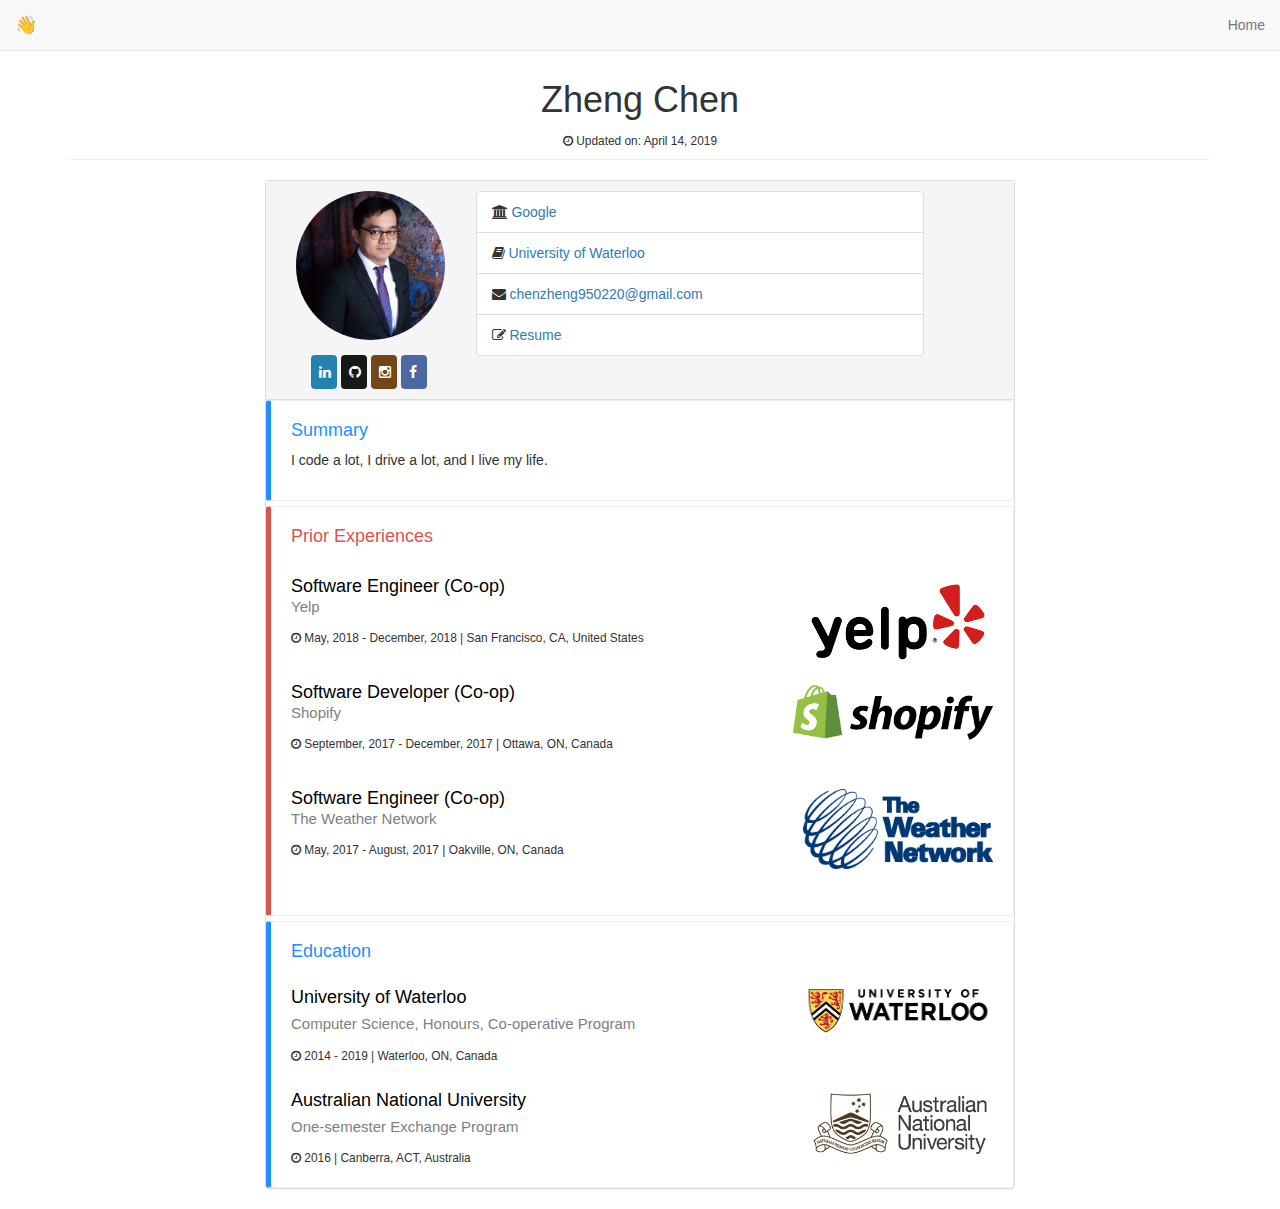
<file: index.html>
<!DOCTYPE html>

<!-- Bootstrap reference code -->
<html lang="en">

  <head>
    <meta charset="utf-8">
    <meta http-equiv="X-UA-Compatible" content="IE=edge">
    <meta name="viewport" content="width=device-width, initial-scale=1">
    <title>Zheng Chen</title>

    <link href="css/bootstrap.min.css" rel="stylesheet">
    <link href="./css/resume.css" rel="stylesheet">
    <link rel="shortcut icon" type="image/x-icon" href="favicon.ico"/>

    <!-- Navigation bar settings -->
    <nav class="navbar navbar-default navbar-fixed-top">
      <div class="container-fluid">
        <div class="navbar-header">
          <button type="button" class="navbar-toggle collapsed" data-toggle="collapse" data-target="#bs-example-navbar-collapse-1" aria-expanded="false">
            <span class="sr-only">Toggle navigation</span>
            <span class="icon-bar"></span>
            <span class="icon-bar"></span>
            <span class="icon-bar"></span>
          </button>
          <a class="navbar-brand" href="./index.html">👋</a>
        </div>

        <div class="collapse navbar-collapse" id="bs-example-navbar-collapse-1">
          <ul class="nav navbar-nav navbar-right">
            <li><a href="./index.html">Home</a></li>
          </ul>
        </div>
      </div>
    </nav>
    <!-- End of Navigation bar -->
  </head>

  <body>
    <div class="container">
      <br><br>
      <div class="resume">
        <header class="page-header">
          <h1 class="page-title">Zheng Chen</h1>
          <small> <i class="fa fa-clock-o"></i> Updated on: <time>April 14, 2019</time></small>
        </header>
      </div>

      <div class="row">
        <div class="col-xs-12 col-sm-12 col-md-offset-1 col-md-10 col-lg-offset-2 col-lg-8">
          <div class="panel panel-default">
            <div class="panel-heading resume-heading">
              <div class="row">
                <div class="col-lg-12">
                  <div class="col-xs-12 col-sm-3">
                    <figure>
                      <img class="img-circle img-responsive" alt="" src="./image/myself.jpg">
                    </figure>
                
                    <div class="row">
                      <div class="col-xs-12 social-btns">
                        <div class="col-xs-3 col-md-1 col-lg-1 social-btn-holder">
                          <a href="https://ca.linkedin.com/in/zhengchenuw" class="btn btn-social btn-block btn-linkedin">
                          <i class="fa fa-linkedin"></i> </a>
                        </div>
                        <div class="col-xs-3 col-md-1 col-lg-1 social-btn-holder">
                          <a href="https://github.com/chenzheng950220/" class="btn btn-social btn-block btn-github">
                            <i class="fa fa-github"></i> </a>
                        </div>
                        <div class="col-xs-3 col-md-1 col-lg-1 social-btn-holder">
                          <a href="https://www.instagram.com/zzz.chen/" class="btn btn-social btn-block btn-instagram">
                            <i class="fa fa-instagram"></i> </a>
                        </div>
                        <div class="col-xs-3 col-md-1 col-lg-1 social-btn-holder">
                          <a href="https://www.facebook.com/zheng.zack.chen" class="btn btn-social btn-block btn-facebook">
                            <i class="fa fa-facebook"></i> </a>
                        </div>
                      </div>
                    </div>
                  </div>

                  <div class="col-xs-12 col-sm-8">
                    <ul class="list-group">
                      <li class="list-group-item">
                        <i class="fa fa-university"></i><a href="https://www.google.ca"> Google</a>
                      </li>
                      <li class="list-group-item">
                        <i class="fa fa-book"></i><a href="https://cs.uwaterloo.ca"> University of Waterloo</a>
                      </li>
                      <li class="list-group-item">
                        <i class="fa fa-envelope"></i> <a href="mailto:chenzheng950220@gmail.com"> chenzheng950220@gmail.com</a>
                      </li>
                      <li class="list-group-item">
                        <i class="fa fa-edit"></i><a href="./CV.pdf"> Resume</a>
                      </li>
                    </ul>
                  </div>
                </div>
              </div>
            </div>
            <div class="bs-callout bs-callout-normal">
              <h4>Summary</h4>
              <p>
                I code a lot, I drive a lot, and I live my life.
              </p>
            </div>

            <div class="bs-callout bs-callout-danger">
              <h4>Prior Experiences</h4>
              <br>

              <h4 style="color:black">
                <a href="https://www.yelp.com/">
                <img src="./image/yelp.png"; alt="Yelp Logo"; style="float:right; width:190px; height:90px">
                </a>
                Software Engineer (Co-op) <br>
                <a href="https://www.yelp.com/"; style="color:grey; font-size: 15px">
                  Yelp
                </a> 
              </h4>
              <small> <i class="fa fa-clock-o"></i> May, 2018 - December, 2018 | San Francisco, CA, United States</small>
              <p class="list-group-item-text">
                <br><br>
              </p>

              <h4 style="color:black">
                <a href="https://www.shopify.ca/">
                <img src="./image/shopify.png"; alt="Shopify Logo"; style="float:right; width:200px; height:60px">
                </a>
                Software Developer (Co-op)<br>
                <a href="https://www.shopify.ca/"; style="color:grey; font-size: 15px">
                  Shopify
                </a> 
              </h4>
              <small>
                <i class="fa fa-clock-o"></i> September, 2017 - December, 2017 | Ottawa, ON, Canada</small>
              <p class="list-group-item-text">
                <br><br>
              </p>

              <h4 style="color:black">
                <a href="https://www.theweathernetwork.com/ca">
                <img src="./image/wn.png"; alt="Weather Network Logo"; style="float:right; width:190px; height:80px">
                </a>
                Software Engineer (Co-op) <br>
                <a href="https://www.theweathernetwork.com/ca"; style="color:grey; font-size: 15px">
                  The Weather Network
                </a> 
              </h4>
              <small> <i class="fa fa-clock-o"></i> May, 2017 - August, 2017 | Oakville, ON, Canada</small>
              <p class="list-group-item-text">
                <br><br>
              </p>
            </div>

            <div class="bs-callout bs-callout-normal">
              <h4>Education</h4>
              <h3>
                <a href="https://uwaterloo.ca">
                  <img src="./image/uw.jpg"; alt="UW Logo"; style="float:right; width:190px; height:55px">
                </a>
                <a href="https://uwaterloo.ca"; style="color:black; font-size:18px">University of Waterloo</a> <br>
                <a href="https://cs.uwaterloo.ca"; style="color:grey; font-size:15px">Computer Science, Honours, Co-operative Program</a>
              </h3>
              <small> <i class="fa fa-clock-o"></i> 2014 - 2019 | Waterloo, ON, Canada</small> <br>

              <h3>
                <a href="http://www.anu.edu.au">
                  <img src="./image/anu_logo.png"; alt="ANU Logo"; style="float:right; width:180px; height:70px">
                </a>
                <a href="http://www.anu.edu.au"; style="color:black; font-size:18px">Australian National University</a> <br>
                <a href="https://zhengchenblog.wordpress.com/2016/03/30/exchange/"; style="color:grey; font-size:15px"> One-semester Exchange Program </a>
              </h3>
              <small> <i class="fa fa-clock-o"></i> 2016 | Canberra, ACT, Australia</small> <br>
            </div>
          </div>
        </div>
      </div>
    </div>
  </body>

  <!-- Start of StatCounter Code for Default Guide -->
  <script type="text/javascript">
  var sc_project=10485398; 
  var sc_invisible=1; 
  var sc_security="9b737dd5"; 
  var scJsHost = (("https:" == document.location.protocol) ?
  "https://secure." : "http://www.");
  document.write("<sc"+"ript type='text/javascript' src='" +
  scJsHost+
  "statcounter.com/counter/counter.js'></"+"script>");
  </script>
  <noscript><div class="statcounter"><a title="shopify site
  analytics" href="http://statcounter.com/shopify/"
  target="_blank"><img class="statcounter"
  src="http://c.statcounter.com/10485398/0/9b737dd5/1/"
  alt="shopify site analytics"></a></div></noscript>
  <!-- End of StatCounter Code for Default Guide -->
</html>
</file>
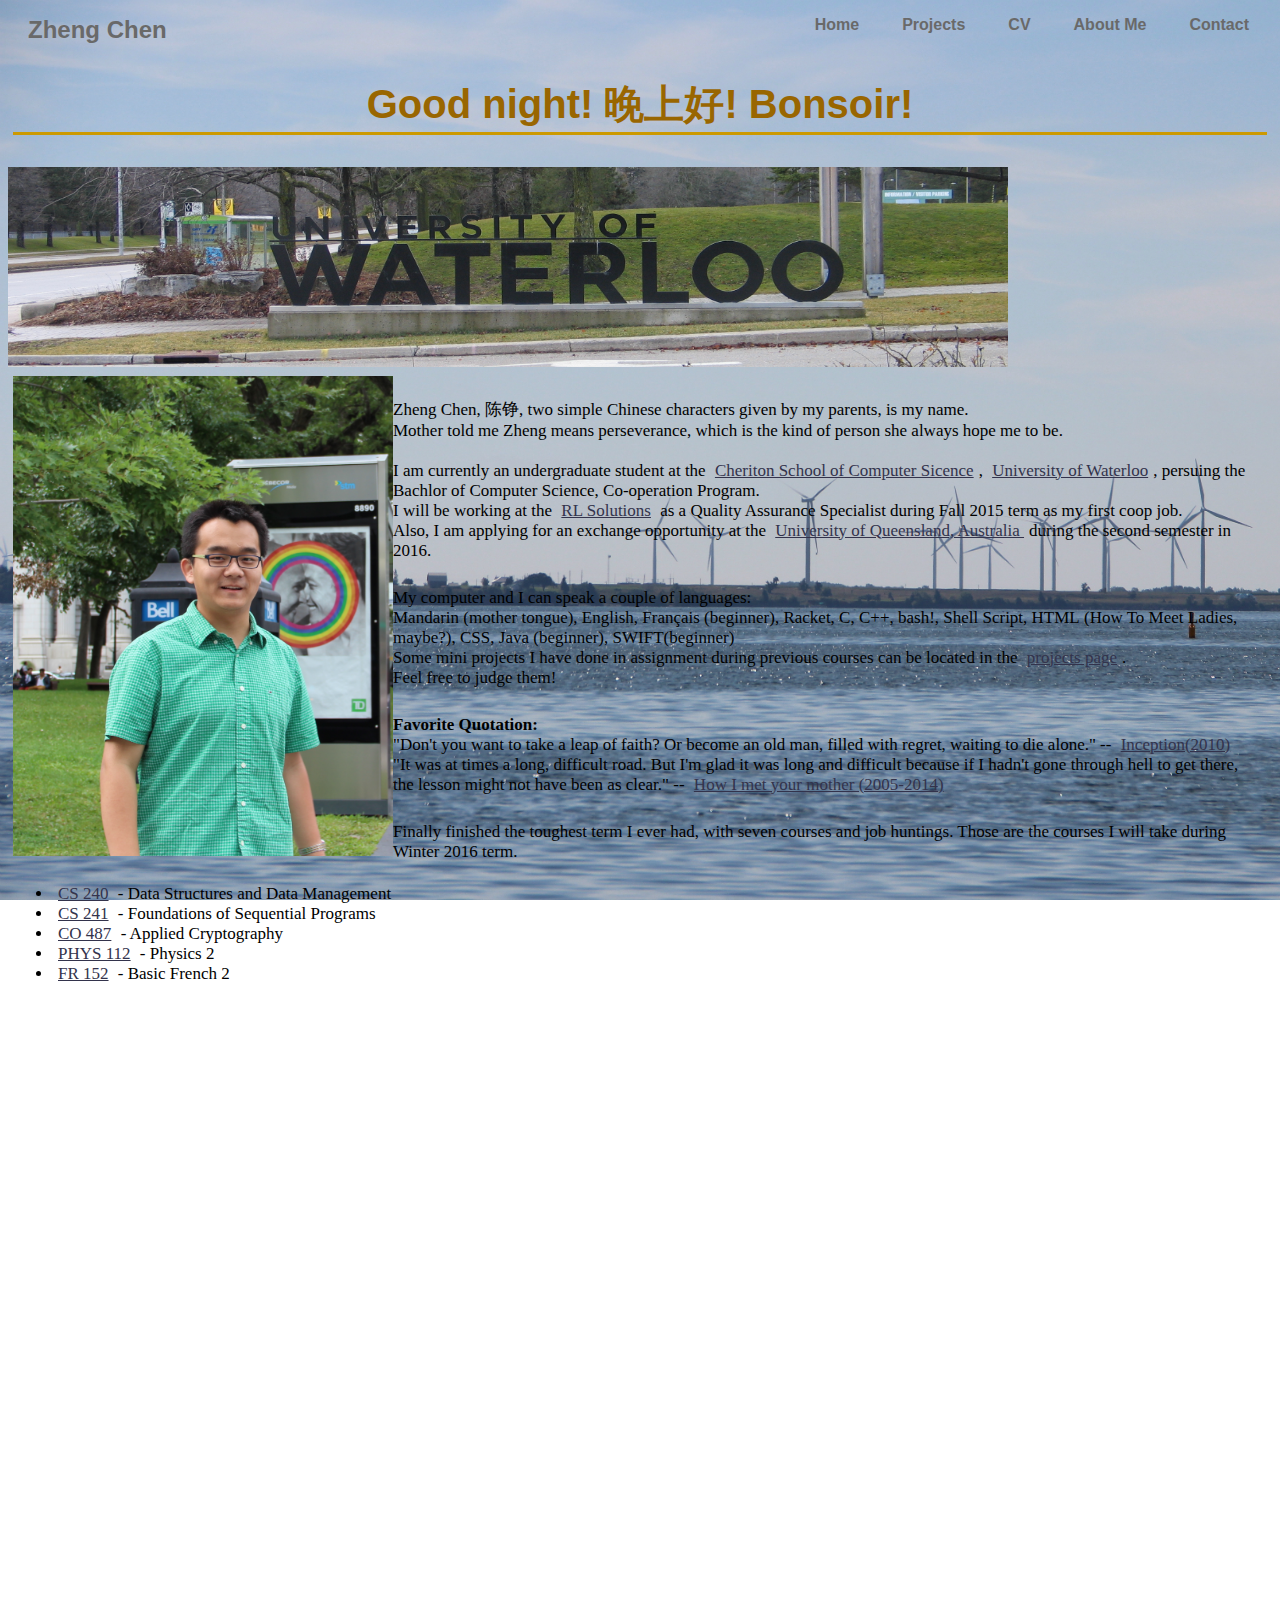
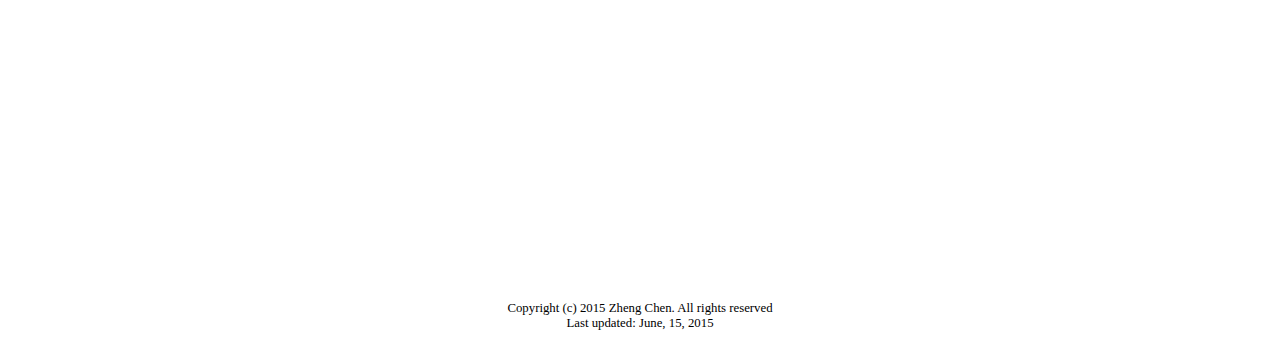
<file: about.html>
<!DOCTYPE html>
<meta name="viewport" content="width=device-width, initial-scale=1.0">
<html>
    <style>
        body {
            background-image: url("./images/sea.JPG");
            background-repeat: no-repeat;
            background-positioin: center;
            background-attachment: fixed;
            background-size: cover;
        }
    </style>
<head>
    <title>About Me</title>
    <link href="site.css" rel="stylesheet">
</head>

<body>
    
    <nav id="nav01"></nav>
    
    <div id="header">
        <h1 id="greet"></h1></div>
    </ul>
    <div>
    <IMG SRC="./images/uw.JPG" ALT="uwaterloo" style="align:center;width:1000px;height:200px;"></div>
    <div id='about'>
    <IMG SRC="./images/myself.JPG" ALT="myself" style="float:left;width:380px;height:480px;">
       <p>Zheng Chen, &#38472;&#38126;, two simple Chinese characters given by my parents, is my name.<br>
           Mother told me Zheng means perseverance, which is the kind of person she always hope me to be.<br><br>
       I am currently an undergraduate student at the <a href="https://cs.uwaterloo.ca">Cheriton School of Computer Sicence</a>, <a href="https://uwaterloo.ca">University of Waterloo</a>, persuing the Bachlor of Computer Science, Co-operation Program.
	   <br> I will be working at the <a href="http://www.rlsolutions.com/Home">RL Solutions</a> as a Quality Assurance Specialist during Fall 2015 term as my first coop job.
       <br> Also, I am applying for an exchange opportunity at the <a href="http://www.uq.edu.au">University of Queensland, Australia </a>during the second semester in 2016.
	   </p>
       <p>My computer and I can speak a couple of languages:<br> Mandarin (mother tongue), English, Fran&ccedil;ais (beginner), Racket, C, C++, bash!, Shell Script, HTML&nbsp;(How To Meet Ladies, maybe?), CSS, Java (beginner), SWIFT(beginner)<br>
              Some mini projects I have done in assignment during previous courses can be located in the <a href="projects.html">projects page</a>.<br>Feel free to judge them! </p>
       <p><strong>Favorite Quotation:</strong>
              <br>"Don't you want to take a leap of faith? Or become an old man, filled with regret, waiting to die alone." -- <A HREF="http://www.imdb.com/title/tt1375666/?ref_=fn_al_tt_1">Inception(2010)</A><br>
              "It was at times a long, difficult road. But I'm glad it was long and difficult because if I hadn't gone through hell to get there, the lesson might not have been as clear." -- <A HREF="http://www.imdb.com/title/tt0460649/?ref_=nv_sr_1:">How I met your mother (2005-2014)</A>
              </p>
              
        <p>Finally finished the toughest term I ever had, with seven courses and job huntings. Those are the courses I will take during Winter 2016 term.
        <ul><li><A HREF="http://www.ucalendar.uwaterloo.ca/1516/COURSE/course-CS.html#CS240">CS 240</A> - Data Structures and Data Management</li>
            <li><A HREF="http://www.ucalendar.uwaterloo.ca/1516/COURSE/course-CS.html#CS241">CS 241</A> - Foundations of Sequential Programs</li>
            <li><A HREF="http://www.ucalendar.uwaterloo.ca/1516/COURSE/course-CO.html#CO487">CO 487</A> - Applied Cryptography</li>
            <li><A HREF="http://www.ucalendar.uwaterloo.ca/1516/COURSE/course-PHYS.html#PHYS112">PHYS 112</A> - Physics 2</li>
            <li><A HREF="http://www.ucalendar.uwaterloo.ca/1516/COURSE/course-FR.html#FR152">FR 152</A> - Basic French 2</li>
        
        
        
        <iframe src="https://www.google.com/calendar/embed?mode=WEEK&amp;height=550&amp;wkst=1&amp;hl=en&amp;bgcolor=%23FFFFFF&amp;src=chenzheng950220%40gmail.com&amp;color=%231B887A&amp;ctz=America%2FToronto" style=" border-width:0" width="750" height="500" frameborder="0" scrolling="no"></iframe>
        </div>
            
        
        
    </div>
    
    
    
    
    
    
    
        
    <br><br><br><br><br><br><br><br><br><br><br><br><br><br><br><br><br><br><br><br><br>
    <p style="text-align: center; color: black; font-size: 80%;">
    Copyright (c) 2015 Zheng Chen. All rights reserved<br>Last updated: June, 15, 2015</p>
    <script src="script.js"></script>
</body>
</html>
</file>
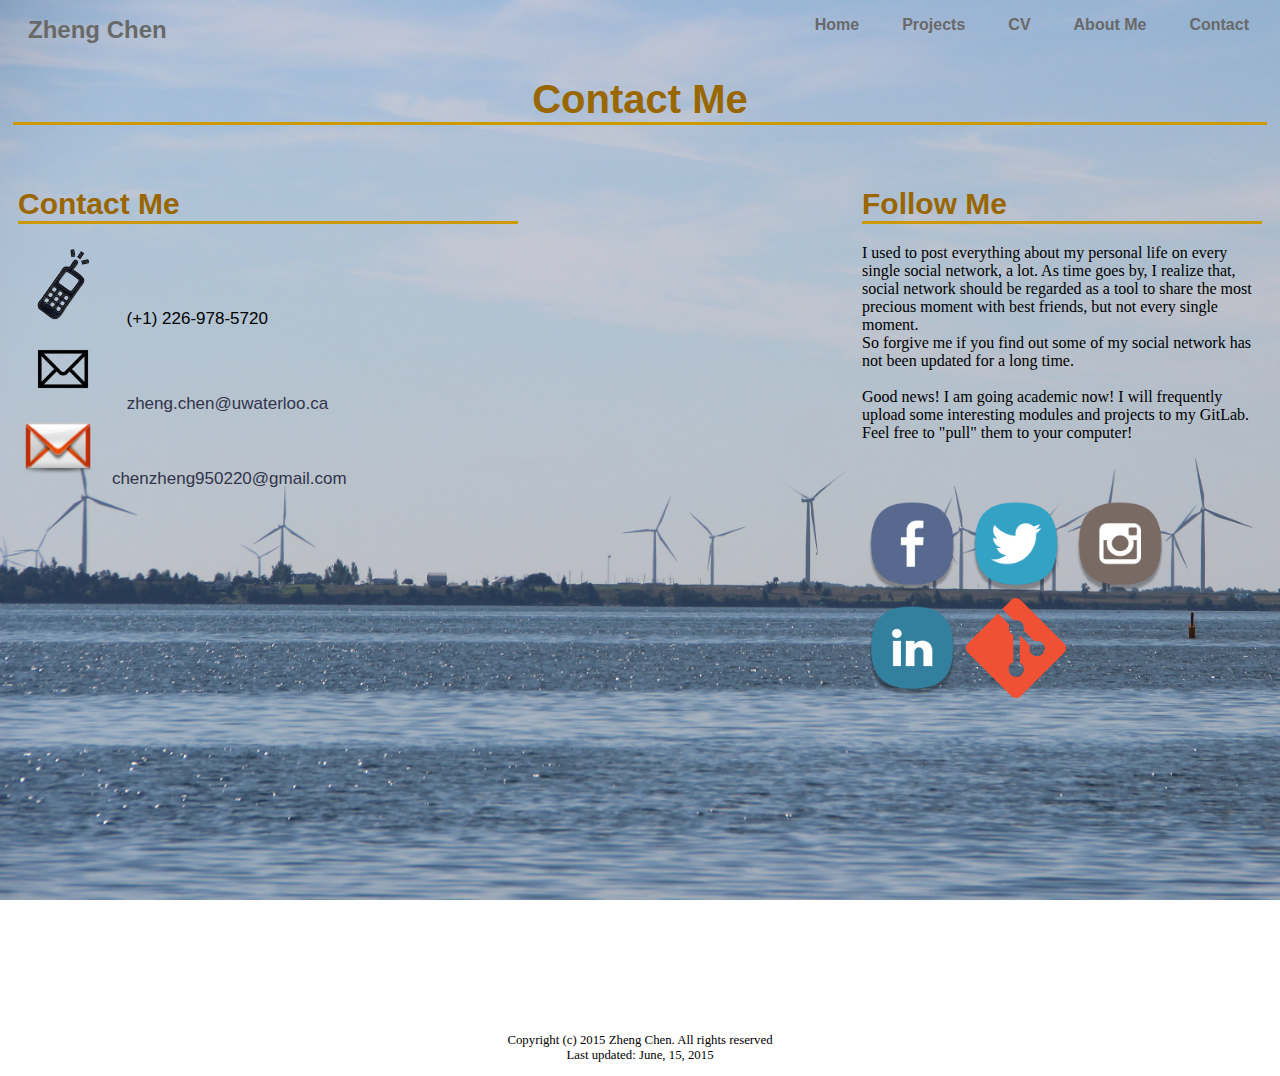
<file: contact.html>
<!DOCTYPE html>
<meta name="viewport" content="width=device-width, initial-scale=1.0">
<html>
    <style>
        body {
            background-image: url("./images/sea.JPG");
            background-repeat: no-repeat;
            background-positioin: center;
            background-attachment: fixed;
            background-size: cover;
        }
    </style>
    <head>
        <title>Contact</title>
        <link href="site.css" rel="stylesheet">
    </head>
    
    <body>
        
        <nav id="nav01"></nav>

<div id="header">
    <h1>Contact Me</h1>
</div>

<div id="nav">
    <h1>Contact Me</h1>
    <p1><IMG SRC="./images/cell.png" ALT="cellphone" style="width:80px;height:80px;">
        &nbsp;&nbsp;&nbsp;&nbsp;(+1) 226-978-5720</p1><br>
    <p1><IMG SRC="./images/email.png" ALT="email" style="width:80px;height:80px;">
        &nbsp;&nbsp;&nbsp;&nbsp;<a href="mailto:zheng.chen@uwaterloo.ca">zheng.chen@uwaterloo.ca</a></p1><br>
    <p1><IMG SRC="./images/gmail.png" ALT="gmail" style="width:70px;height:70px;">&nbsp;&nbsp;&nbsp;&nbsp;<a href="mailto:chenzheng950220@gmail.com">chenzheng950220@gmail.com</a></p1>
    
</div>

<div id="section">
    <h1>Follow Me</h1>
    <p>
    I used to post everything about my personal life on every single social network, a lot. As time goes by, I realize that, social network should be regarded as a tool to share the most precious moment with best friends, but not every single moment.<br>
    So forgive me if you find out some of my social network has not been updated for a long time. <br><br>
    Good news! I am going academic now! I will frequently upload some interesting modules and projects to my GitLab. Feel free to "pull" them to your computer!
    </p><br><br>
    <A href="https://www.facebook.com/chenzheng950220"><IMG SRC="./images/fb.png" ALT="facebook" style="align:center;width:100px;height:100px;"></a>
    <A href="https://twitter.com/Zack_Chen0220"><IMG SRC="./images/twitter.png" ALT="twitter" style="align:center;width:100px;height:100px;"></A>
    <A href="https://instagram.com/chenzheng950220/"><IMG SRC="./images/inst.png" ALT="instagram" style="align:center;width:100px;height:100px;"></A>
    <A href="https://ca.linkedin.com/pub/zheng-chen/a6/53/aa9"><IMG SRC="./images/linked.png" ALT="linkedin" style="align:center;width:100px;height:100px;"></A>
    <A href="https://git.uwaterloo.ca/z274chen"><IMG SRC="./images/git.png" ALT="git" style="align:center;width:100px;height:100px;"></A>
</div>

        

        
        
        
        <br><br><br><br><br><br><br><br><br><br><br><br><br><br><br><br><br><br><br><br><br><br><br><br><br><br><br><br><br><br><br><br><br><br><br><br><br><br><br><br><br><br><br><br><br><br><br><br>
        <p style="text-align: center; color: black; font-size: 80%;">
        Copyright (c) 2015 Zheng Chen. All rights reserved<br>Last updated: June, 15, 2015</p>
        <script src="script.js"></script>
        
    </body>
</html>
</file>
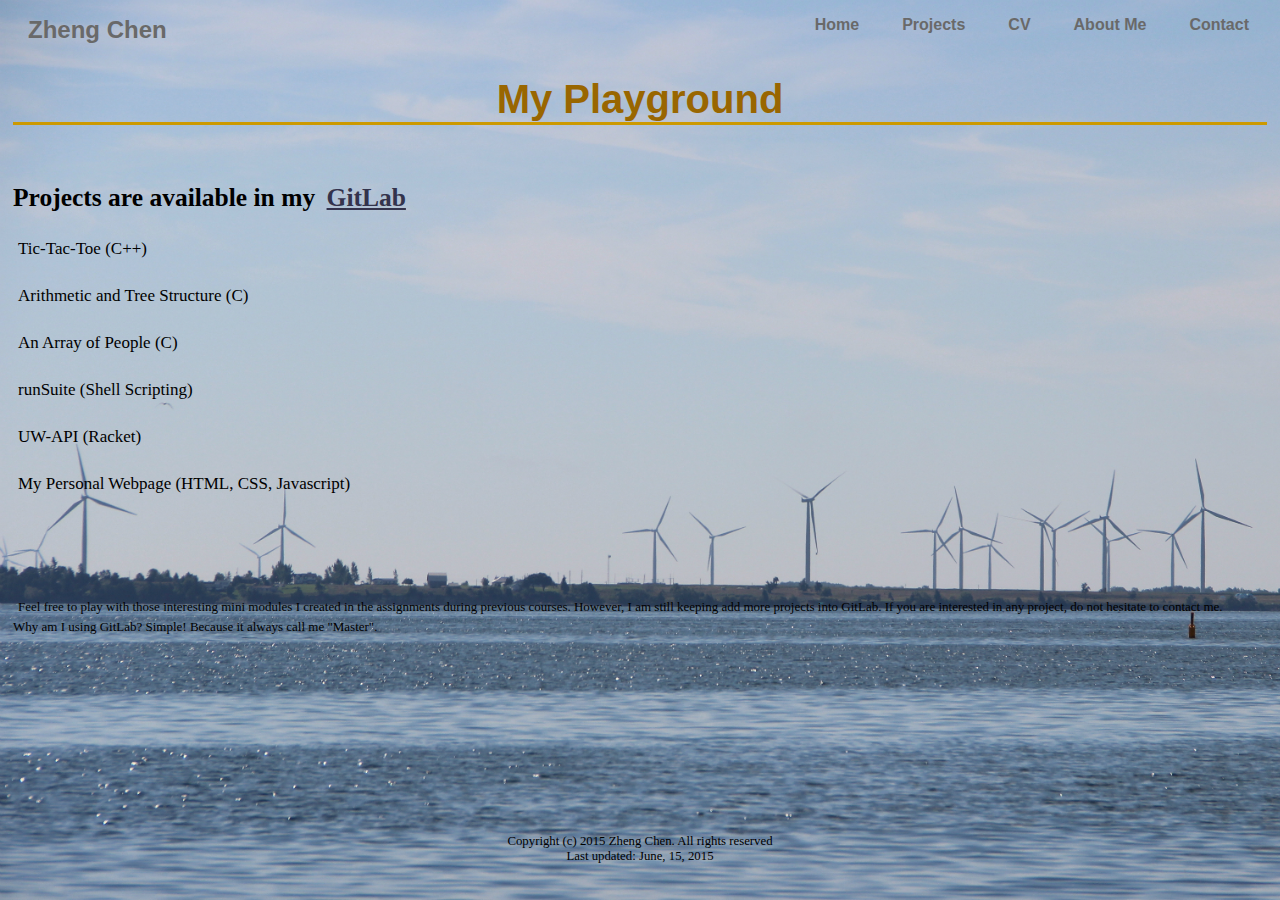
<file: projects.html>
<!DOCTYPE html>
<meta name="viewport" content="width=device-width, initial-scale=1.0">
<html>
    <style>
        body {
            background-image: url("./images/sea.JPG");
            background-repeat: no-repeat;
            background-positioin: center;
            background-attachment: fixed;
            background-size: cover;
        }
    </style>
<head>
    <title>Projects</title>
    <link href="site.css" rel="stylesheet">
</head>

<body>

    
    <nav id="nav01"></nav>
    
    <div id="header">
        <h1>My Playground</h1>
    </div>
    
    <div id="proj">
    <h2>Projects are available in my <a href="https://git.uwaterloo.ca/z274chen">GitLab</a></h2>
    
    <p>Tic-Tac-Toe (C++)</p>
    <p>Arithmetic and Tree Structure (C)</p>
    <p>An Array of People (C)</p>
    <p>runSuite (Shell Scripting)</p>
    <p>UW-API (Racket)</p>
    <p>My Personal Webpage (HTML, CSS, Javascript)</p>
    <br><br><br><br>
    <p1>Feel free to play with those interesting mini modules I created in the assignments during previous courses. However, I am still keeping add more projects into GitLab. If you are interested in any project, do not hesitate to contact me.<br>
        Why am I using GitLab? Simple! Because it always call me "Master".
    </p1>
    </div>
    
    
<br><br><br><br><br><br><br><br><br><br>
<p style="text-align: center; color: black; font-size: 80%;">
Copyright (c) 2015 Zheng Chen. All rights reserved<br>Last updated: June, 15, 2015</p>

<script src="script.js"></script>
</body>
</html>
</file>
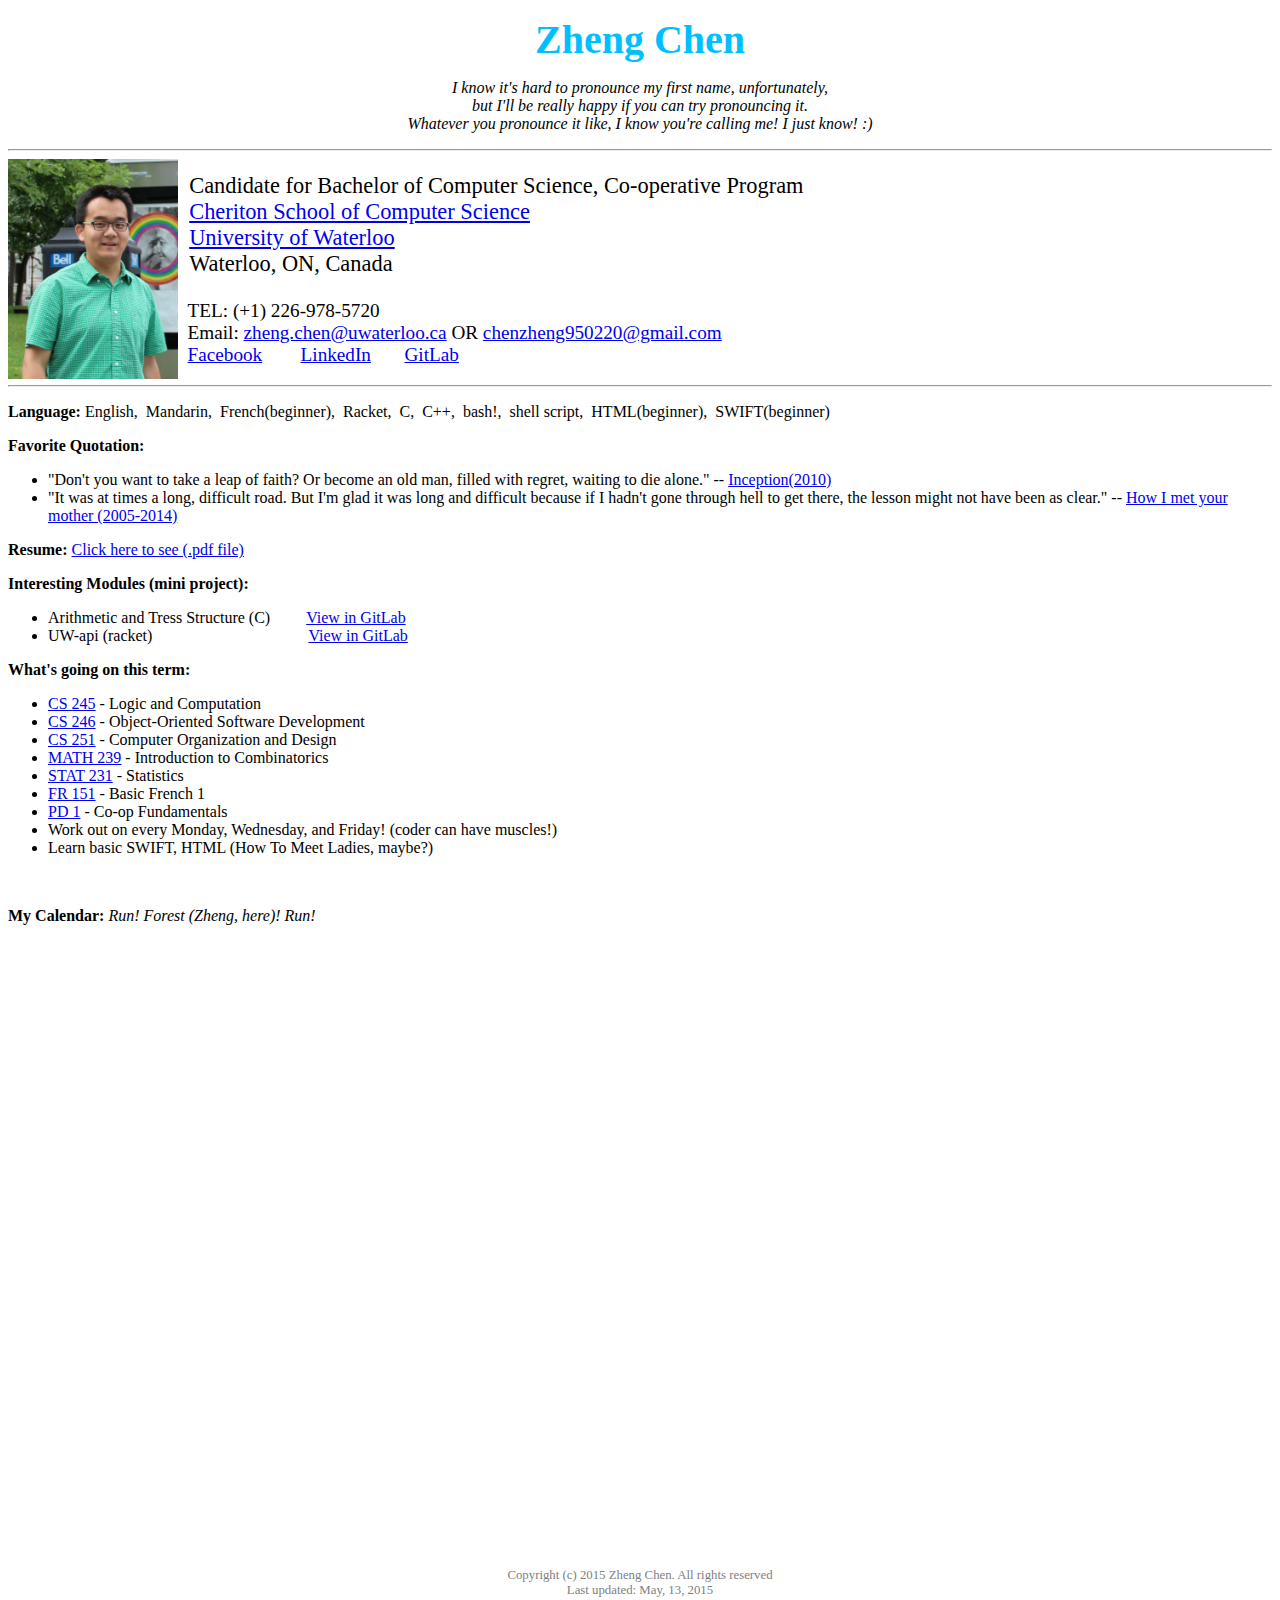
<file: old/about.html>
<!DOCTYPE html>
<html>
 <head>
  <title>Zheng Chen</title>
 </head>
 <body>
  <p style="text-align: center; color: deepskyblue"><strong style="font-size: 250%;">Zheng Chen</strong></p>
  <p style="text-align: center; font-size: 100%;"><em>I know it's hard to pronounce my first name, unfortunately,<br>but I'll be really happy if you can try pronouncing it.<br>Whatever you pronounce it like, I know you're calling me! I just know! :)</em></p>
  <HR>
  <IMG SRC="./images/myself.JPG" ALT="myself" style="float:left;width:170px;height:220px;">
  <p style="font-size: 140%;">&nbsp;&nbsp;Candidate for Bachelor of Computer Science, Co-operative Program<br>
  &nbsp;&nbsp;<A HREF="https://cs.uwaterloo.ca">Cheriton School of Computer Science</A><br> &nbsp;
  <A HREF="https://uwaterloo.ca">University of Waterloo</A><br>
  &nbsp;&nbsp;Waterloo, ON, Canada<br>
  <p style="font-size: 120%;">&nbsp;&nbsp;TEL: (+1) 226-978-5720<br>
  &nbsp;&nbsp;Email: <A HREF="mailto:zheng.chen@uwaterloo.ca">zheng.chen@uwaterloo.ca</A> OR <A HREF="mailto:chenzheng950220@gmail.com">chenzheng950220@gmail.com</A><br>
  &nbsp;&nbsp;<A HREF="https://www.facebook.com/chenzheng950220">Facebook</A> &nbsp;&nbsp;&nbsp;&nbsp;&nbsp;&nbsp;
  <A HREF="https://www.linkedin.com/hp/?dnr=FDNeuQxB50RD-wbqW6BpujT85sXs07yx2SEt&trk=nav_responsive_tab_home">LinkedIn</A>
  &nbsp;&nbsp;&nbsp;&nbsp;&nbsp;&nbsp;<A HREF="https://git.uwaterloo.ca/z274chen">GitLab</A>
  </p>
  <HR>
  <p><strong>Language:</strong> English,&nbsp; Mandarin,&nbsp; French(beginner),&nbsp; Racket,&nbsp; C,&nbsp; C++,&nbsp; bash!,&nbsp; shell script,&nbsp;  HTML(beginner),&nbsp; SWIFT(beginner)
  <p><strong>Favorite Quotation:</strong>
     <ul><li>"Don't you want to take a leap of faith? Or become an old man, filled with regret, waiting to die alone." -- <A HREF="http://www.imdb.com/title/tt1375666/?ref_=fn_al_tt_1">Inception(2010)</A></li>
         <li>"It was at times a long, difficult road. But I'm glad it was long and difficult because if I hadn't gone through hell to get there, the lesson might not have been as clear." -- <A HREF="http://www.imdb.com/title/tt0460649/?ref_=nv_sr_1:">How I met your mother (2005-2014)</A></li></ul>
  </p>
  <p><strong>Resume:</strong> <A HREF="https://www.dropbox.com/s/r1uqzoewn0zpy8y/Resume.pdf?dl=0">Click here to see (.pdf file)</A></p>
  <p><strong>Interesting Modules (mini project):</strong></p>
     <ul><li>Arithmetic and Tress Structure (C) &nbsp;&nbsp;&nbsp;&nbsp;&nbsp;&nbsp;&nbsp;&nbsp;<A HREF="https://git.uwaterloo.ca/z274chen/arith_tree">View in GitLab</A></li>
         <li>UW-api (racket)&nbsp;&nbsp;&nbsp;&nbsp;&nbsp;&nbsp;&nbsp;&nbsp;&nbsp;&nbsp;&nbsp;&nbsp;&nbsp;&nbsp;&nbsp;&nbsp;&nbsp;&nbsp;&nbsp;&nbsp;&nbsp;&nbsp;&nbsp;&nbsp;&nbsp;&nbsp;&nbsp;&nbsp;&nbsp;&nbsp;&nbsp;&nbsp;&nbsp;&nbsp;&nbsp;&nbsp;&nbsp;&nbsp;&nbsp;<A HREF="https://git.uwaterloo.ca/z274chen/uw-api">View in GitLab</A></li>
     </ul>
     <p><strong>What's going on this term:</strong></p>
     <ul><li><A HREF="http://www.ucalendar.uwaterloo.ca/1516/COURSE/course-CS.html#CS245">CS 245</A> - Logic and Computation</li>
         <li><A HREF="http://www.ucalendar.uwaterloo.ca/1516/COURSE/course-CS.html#CS246">CS 246</A> - Object-Oriented Software Development</li>
         <li><A HREF="http://www.ucalendar.uwaterloo.ca/1516/COURSE/course-CS.html#CS251">CS 251</A> - Computer Organization and Design</li>
         <li><A HREF="http://www.ucalendar.uwaterloo.ca/1516/COURSE/course-MATH.html#MATH239">MATH 239</A> - Introduction to Combinatorics</li>
         <li><A HREF="http://www.ucalendar.uwaterloo.ca/1516/COURSE/course-STAT.html#STAT231">STAT 231</A> - Statistics</li>
         <li><A HREF="http://www.ucalendar.uwaterloo.ca/1516/COURSE/course-FR.html#FR151">FR 151</A> - Basic French 1</li>
         <li><A HREF="http://www.ucalendar.uwaterloo.ca/1516/COURSE/course-PD.html#PD1">PD 1</A> - Co-op Fundamentals</li>
         <li>Work out on every Monday, Wednesday, and Friday! (coder can have muscles!)</li>
         <li>Learn basic SWIFT, HTML (How To Meet Ladies, maybe?)</li>
     </ul><br>
  <p><strong>My Calendar:</strong><em> Run! Forest (Zheng, here)! Run!</em></p>
  <iframe src="https://www.google.com/calendar/embed?mode=WEEK&amp;height=550&amp;wkst=1&amp;hl=en&amp;bgcolor=%23FFFFFF&amp;src=chenzheng950220%40gmail.com&amp;color=%231B887A&amp;ctz=America%2FToronto" style=" border-width:0" width="700" height="550" frameborder="0" scrolling="no"></iframe>
 </body>
 <p style="text-align: center; color: grey; font-size: 80%;"><br><br><br><br>Copyright (c) 2015 Zheng Chen. All rights reserved<br>Last updated: May, 13, 2015</p>
</html>
</file>
<file: site.css>
h1 {
    font-family: Geogia, serif;
    border-bottom: 3px solid #cc9900;
    color: #996600;
    font-size: 30px;
    font-family: "Trebuchet MS", Helvetica, sans-serif;
}

#about {
    padding: 5px;
    border-radius: 0 0 5px 5px;
    font-family: "Palatino Linotype", "Book Antiqua", Palatino, serif;
    color: black;
    font-size: 17px;
}

#about p {
    padding: 5px;
    border-radius: 0 0 5px 5px;
    font-family: "Palatino Linotype", "Book Antiqua", Palatino, serif;
    color: black;
    font-size: 17px;
}

#about a {
    padding: 5px;
    border-radius: 0 0 5px 5px;
    text-decoration: underline;
    color: #33334C;
    border-radius: 4px 4px 0 0;
}

#about a:hover {
    padding: 5px;
    border-radius: 0 0 5px 5px;
    color: deepskyblue;
}


#main {
    padding: 5px;
    padding-left: 15px;
    padding-right: 15px;
    border-radius: 0 0 5px 5px;
}

ul#about {
    padding: 0;
    margin-bottom: 11px;
    font-size: 150%;
    text-align: center;
}

ul#about li1 {
    font-family: "Arial Black", Gadget, sans-serif;
}

ul#about li2 {
    font-family: "Arial Black", Gadget, sans-serif;
    margin-left: 300px;
}

ul#menu {
    padding: 0;
    margin-bottom: 11px;
    text-align: right;
}

ul#menu li1 {
    display: inline;
    font-size: 150%;
    font-weight: bold;
    float:left;
    font-family: "Comic Sans MS", cursive, sans-serif;
}

ul#menu li1 a {
    padding: 10px 20px;
    text-decoration: none;
    color: #696969;
    border-radius: 4px 4px 0 0;
    font-family: "Comic Sans MS", cursive, sans-serif;
}

ul#menu li1 a:hover {
    font-weight: bold;
    font-family: "Comic Sans MS", cursive, sans-serif;
}

ul#menu li2 {
    display: inline;
    font-weight: bold;
    font-family: "Comic Sans MS", cursive, sans-serif;
    margin-right: 3px;
}

ul#menu li2 a {
    padding: 10px 20px;
    text-decoration: none;
    color: #696969;
    border-radius: 4px 4px 0 0;
}

ul#menu li2 a:hover {
    color: deepskyblue;
    font-weight: bold;
    font-family: "Comic Sans MS", cursive, sans-serif;
}

#left, #right {
    width: 45%;
    margin:5px;
    padding: 1em;
}

#left  { float:left;  }
#right { float:right; }

#proj {
    padding: 5px;
    border-radius: 0 0 5px 5px;
    font-family: "Palatino Linotype", "Book Antiqua", Palatino, serif;
    color: black;
    font-size: 17px;
}

#proj p {
    padding: 5px;
    border-radius: 0 0 5px 5px;
    font-family: "Palatino Linotype", "Book Antiqua", Palatino, serif;
    color: black;
    font-size: 17px;
}

#proj p1 {
    padding: 5px;
    border-radius: 0 0 5px 5px;
    font-family: "Palatino Linotype", "Book Antiqua", Palatino, serif;
    color: black;
    font-size: 13px;
}

#proj a {
    padding: 5px;
    border-radius: 0 0 5px 5px;
    text-decoration: underline;
    color: #33334C;
    border-radius: 4px 4px 0 0;
}

#proj a:hover {
    padding: 5px;
    border-radius: 0 0 5px 5px;
    color: deepskyblue;
}


#header {
    color:white;
    text-align:center;
    padding:5px;
}
#header h1 {
    font-size: 40px;
}

#nav {
    width:500px;
    float:left;
    padding:10px;
}
#nav p1 {
    padding: 5px;
    border-radius: 0 0 5px 5px;
    font-family: "Comic Sans MS", cursive, sans-serif;
    color: black;
    font-size: 17px;
}

#nav p1 a {
    text-decoration: none;
    color:#33334C;
}

#nav p1 a:hover {
    color: deepskyblue;
}

#section {
    width:400px;
    float:right;
    padding:10px;
}

#footer {
    background-color:black;
    color:white;
    clear:both;
    text-align:center;
    padding:5px;
}
</file>
<file: css/resume.css>
/* uses font awesome for social icons */
@import url(font-awesome.min.css);

.page-header{
  text-align: center;    
}

/*social buttons*/
.btn-social{
  color: white;
  opacity:0.9;
}
.btn-social:hover {
  color: white;
    opacity:1;
}
.btn-facebook {
background-color: #3b5998;
opacity:0.9;
}
.btn-twitter {
background-color: #00aced;
opacity:0.9;
}
.btn-instagram {
background-color: #663300;
opacity:0.9;
}
.btn-linkedin {
background-color:#0e76a8;
opacity:0.9;
}
.btn-github{
  background-color:#000000;
  opacity:0.9;
}
.btn-google {
  background-color: #c32f10;
  opacity: 0.9;
}
.btn-stackoverflow{
  background-color: #D38B28;
  opacity: 0.9;
}

/* resume stuff */

.bs-callout {
    -moz-border-bottom-colors: none;
    -moz-border-left-colors: none;
    -moz-border-right-colors: none;
    -moz-border-top-colors: none;
    border-color: #eee;
    border-image: none;
    border-radius: 3px;
    border-style: solid;
    border-width: 1px 1px 1px 5px;
    margin-bottom: 5px;
    padding: 20px;
}
.bs-callout:last-child {
    margin-bottom: 0px;
}
.bs-callout h4 {
    margin-bottom: 10px;
    margin-top: 0;
}

.bs-callout-danger {
    border-left-color: #d9534f;
}

.bs-callout-danger h4{
    color: #d9534f;
}
.bs-callout-normal {
    border-left-color: #1E90FF;
}
.bs-callout-normal h4{
    color: #1E90FF;
}

.resume .list-group-item:first-child, .resume .list-group-item:last-child{
  border-radius:0;
}

/*makes an anchor inactive(not clickable)*/
.inactive-link {
   pointer-events: none;
   cursor: default;
}

.resume-heading .social-btns{
  margin-top:15px;
}
.resume-heading .social-btns i.fa{
  margin-left:-5px;
}



@media (max-width: 992px) {
  .resume-heading .social-btn-holder{
    padding:5px;
  }
}


/* skill meter in resume. copy pasted from http://bootsnipp.com/snippets/featured/progress-bar-meter */

.progress-bar {
    text-align: left;
	white-space: nowrap;
	white-space: nowrap;
	overflow: hidden;
	text-overflow: ellipsis;
	cursor: pointer;
}

.progress-bar > .progress-type {
	padding-left: 10px;
}

.progress-meter {
	min-height: 15px;
	border-bottom: 2px solid rgb(160, 160, 160);
  margin-bottom: 15px;
}

.progress-meter > .meter {
	position: relative;
	float: left;
	min-height: 15px;
	border-width: 0px;
	border-style: solid;
	border-color: rgb(160, 160, 160);
}

.progress-meter > .meter-left {
	border-left-width: 2px;
}

.progress-meter > .meter-right {
	float: right;
	border-right-width: 2px;
}

.progress-meter > .meter-right:last-child {
	border-left-width: 2px;
}

.progress-meter > .meter > .meter-text {
	position: absolute;
	display: inline-block;
	bottom: -20px;
	width: 100%;
	font-weight: 700;
	font-size: 0.85em;
	color: rgb(160, 160, 160);
	text-align: left;
}

.progress-meter > .meter.meter-right > .meter-text {
	text-align: right;
}
</file>
